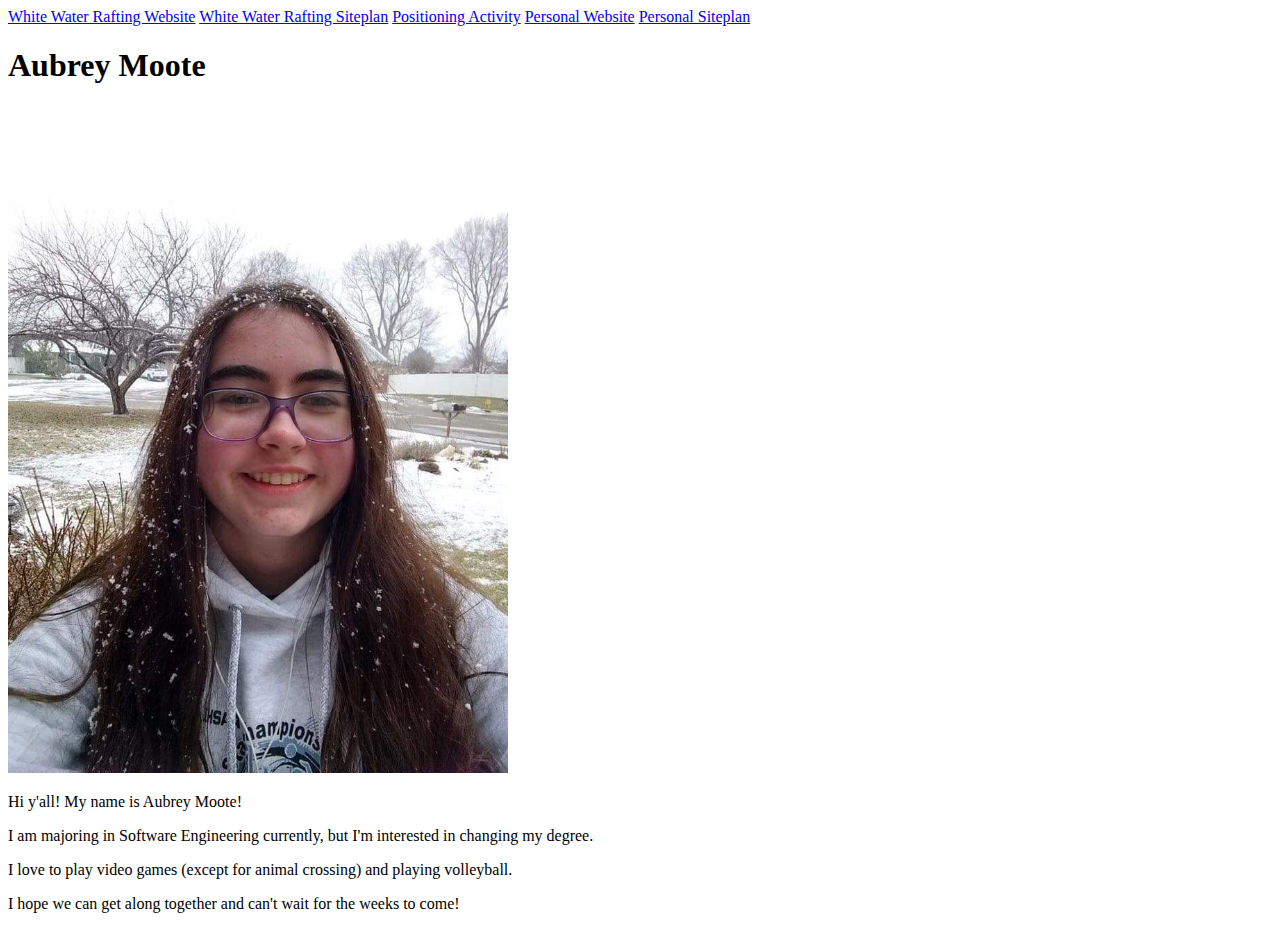
<file: wk1/index.html>
<!DOCTYPE html>
<html lang="en">

<head>
    <meta charset="UTF-8">
    <meta name="viewport" content="width=device-width, initial-scale=1.0">
    <title>Homepage</title>
    <link rel="stylesheet" href="style.css">
</head>

<body>
    <header>
        <nav>
            <a href="wwr/index.html">White Water Rafting Website</a>
            <a href="wwr/site-plan-rafting.html">White Water Rafting Siteplan</a>
            <a href="positioning.html">Positioning Activity</a>
            <a href="#">Personal Website</a>
            <a href="#">Personal Siteplan</a>
            <h1>Aubrey Moote</h1>
            <!-- <img src="Aubreyindex2.JPG"> -->
            <img src="images/IMG_E6202.JPG" alt="me">

            <p>Hi y'all! My name is Aubrey Moote!</p>
            <p> I am majoring in Software Engineering currently, but I'm interested in changing my degree.</p>
            <p> I love to play video games (except for animal crossing) and playing volleyball.</p>
            <p> I hope we can get along together and can't wait for the weeks to come!</p>
        </nav>
    </header>
</body>

</html>
</file>
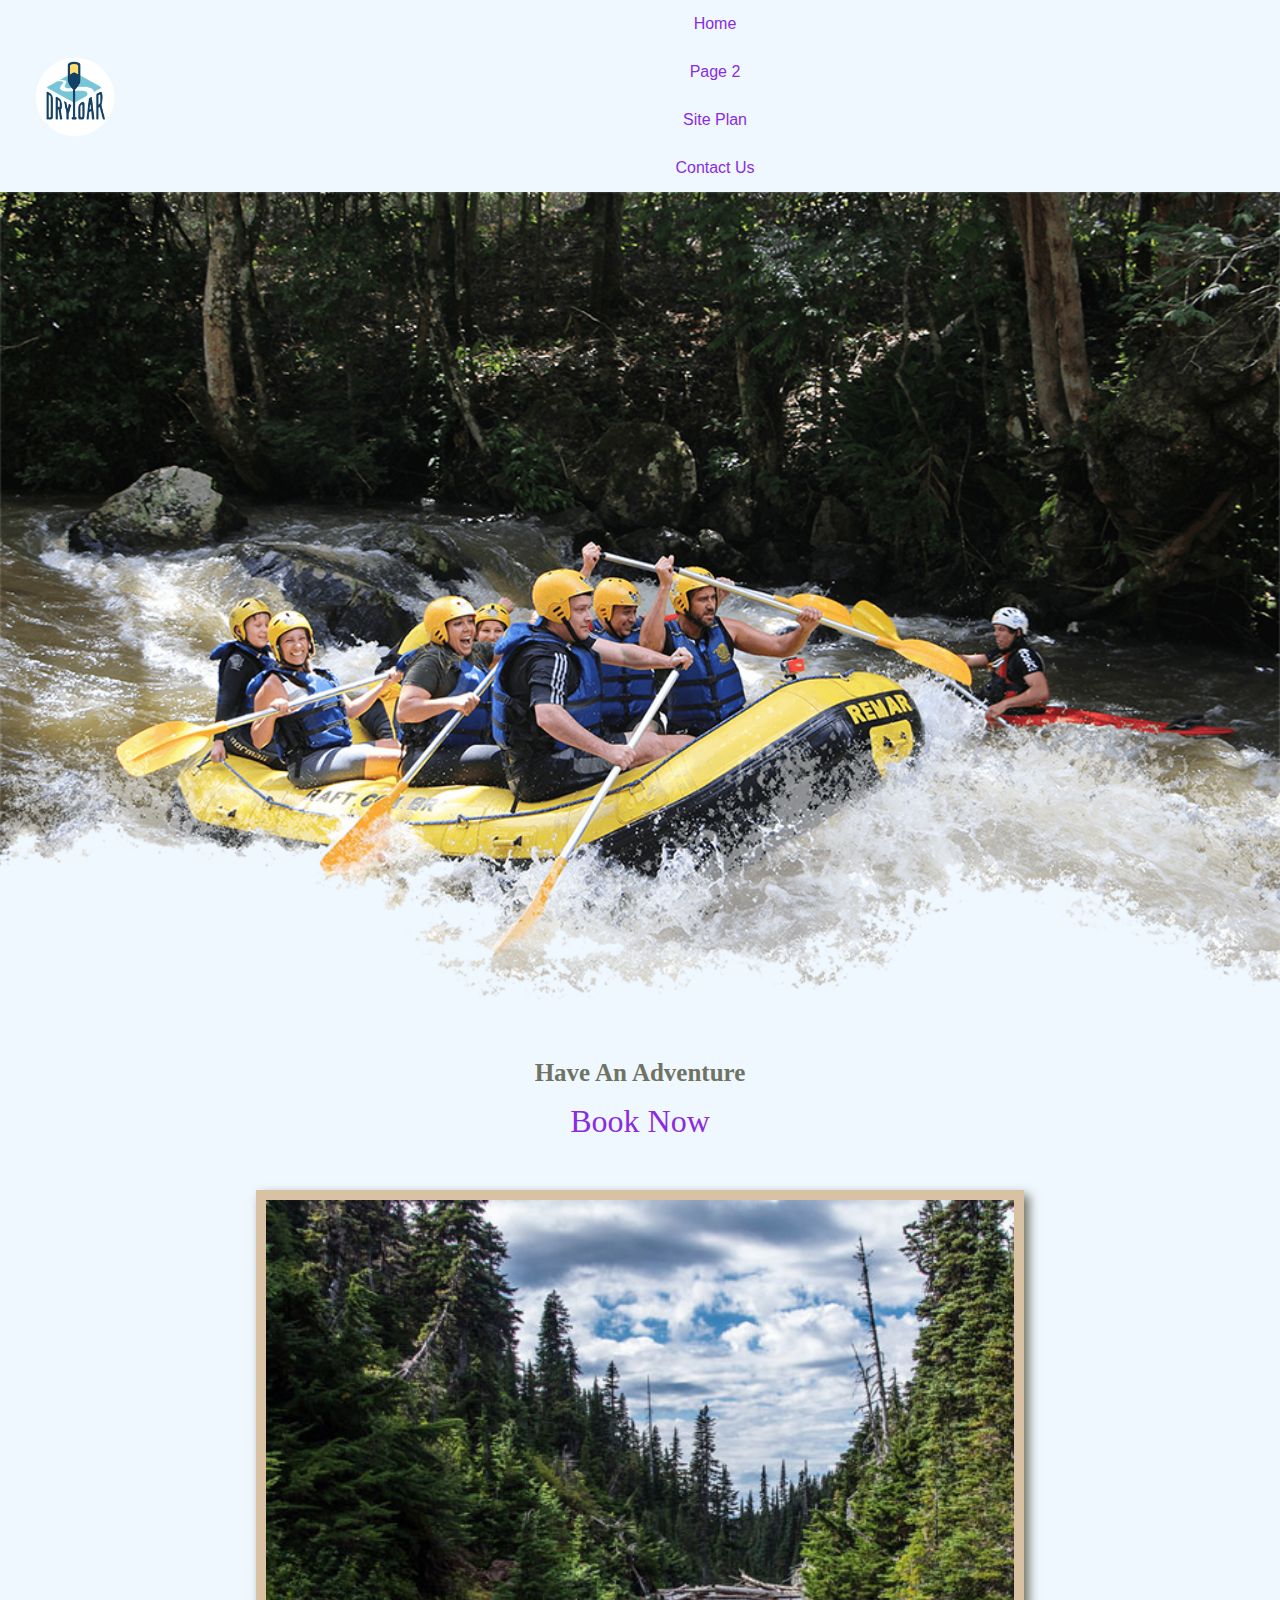
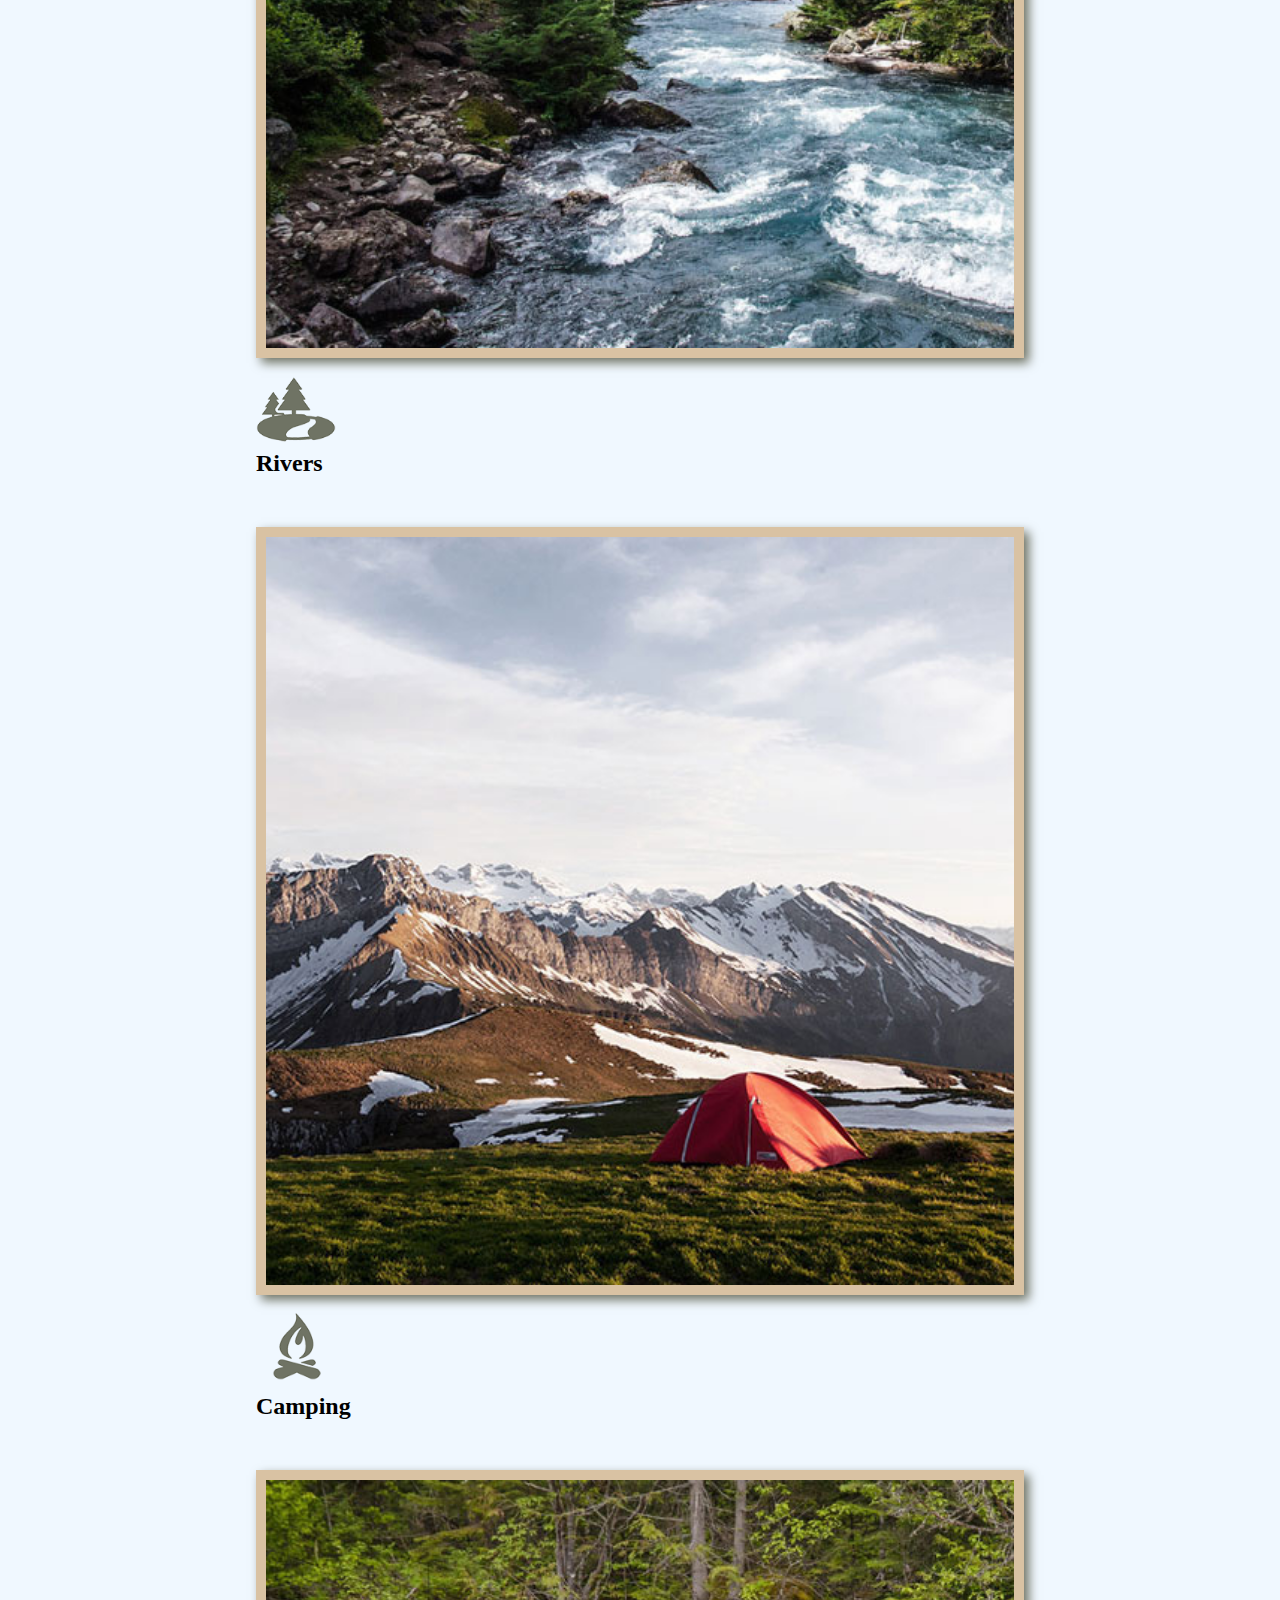
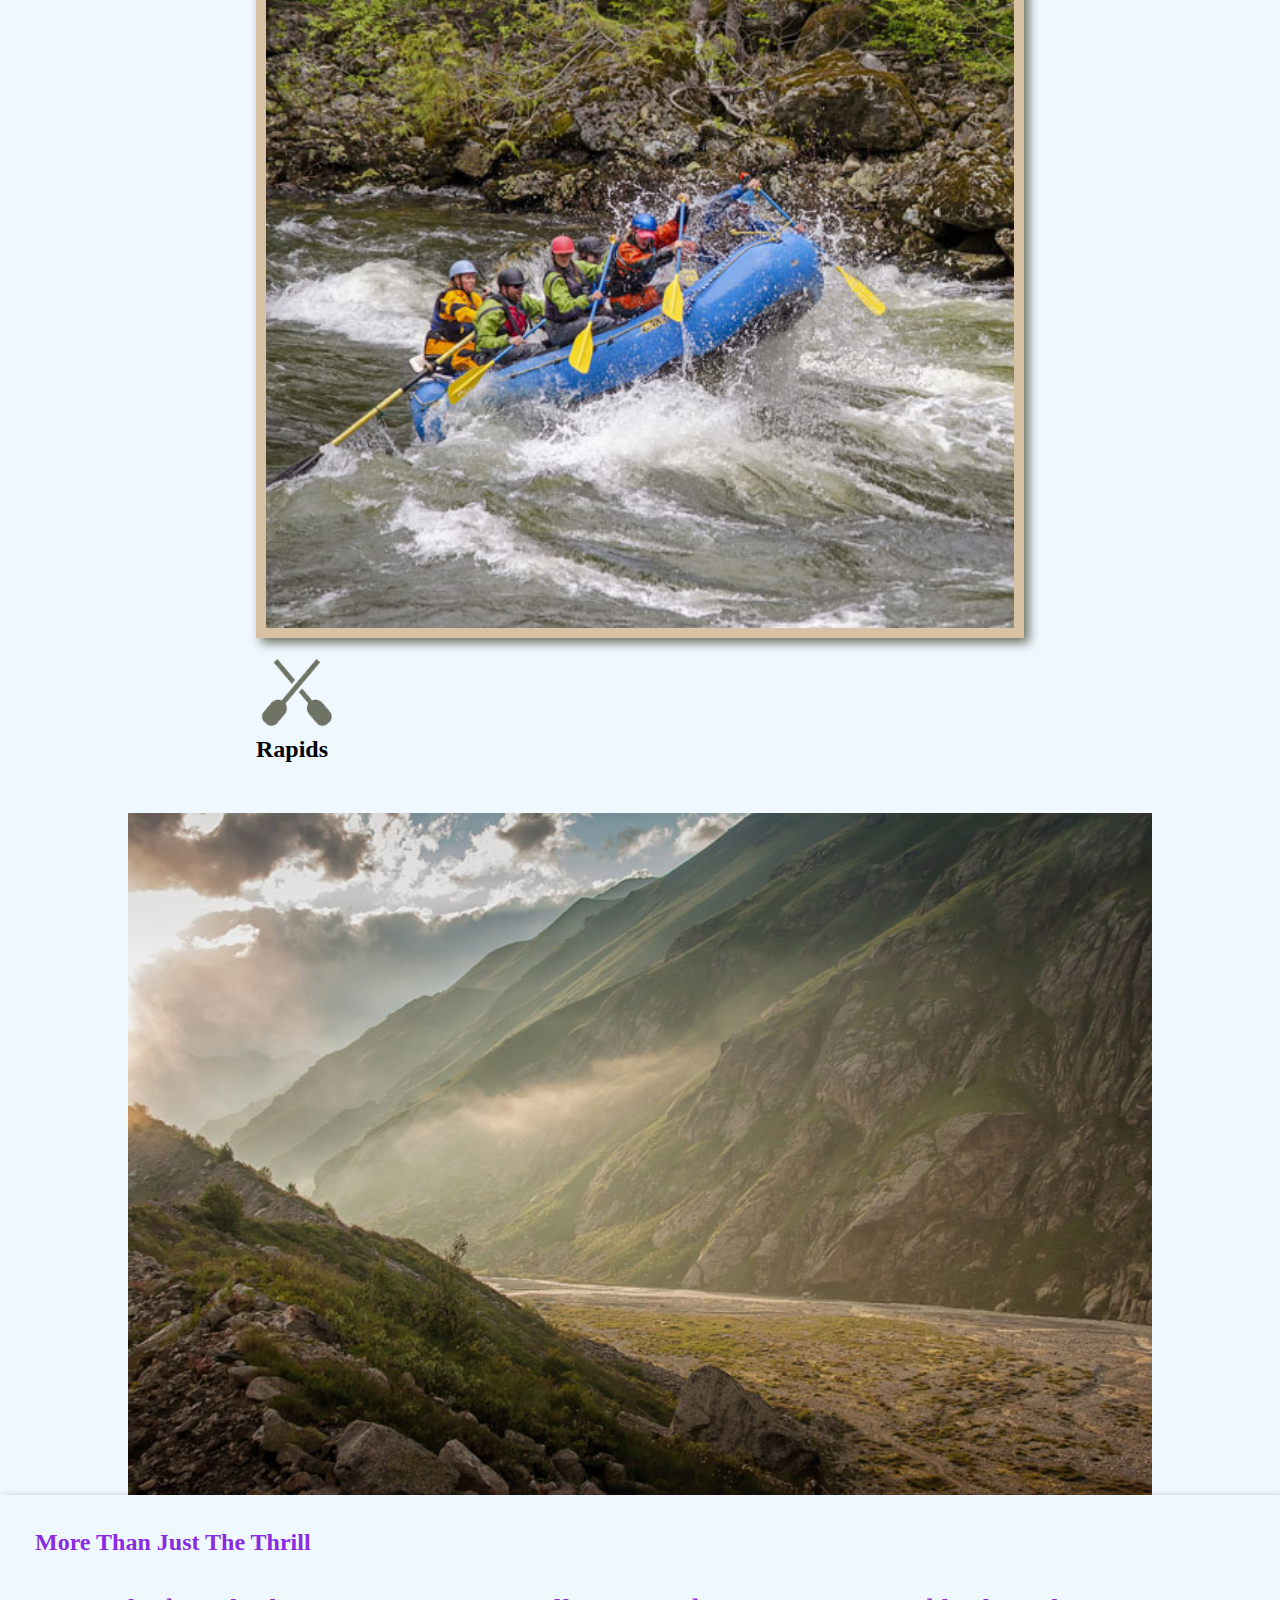
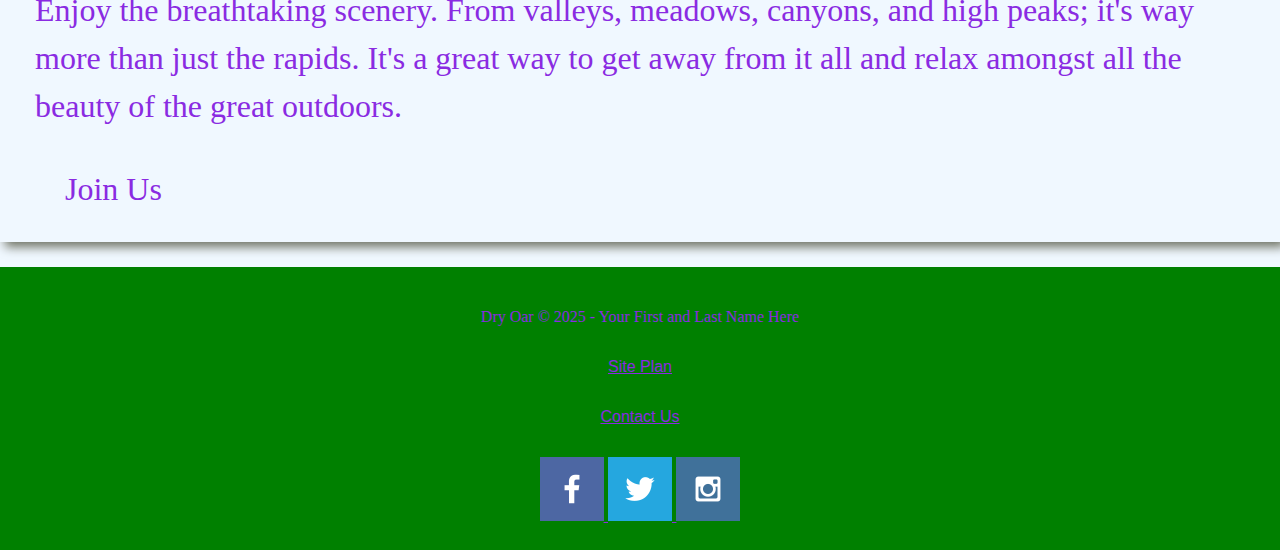
<file: wwr/index.html>
<!DOCTYPE html>
<html lang="en">

<head>
    <meta charset="UTF-8">
    <meta name="viewport" content="width=device-width, initial-scale=1.0">
    <link rel="stylesheet" href="styles/style.css">
    <title>Whitewater Rafting Vacations | Dry Oar Boating | Home</title>
    <header>
        <a id="logo_link" href="index.html">
            <img class="logo" src="images/logo.png" alt="Dry Oar Logo">
        </a>
        <nav>
            <a href="index.html">Home</a>
            <a href="#">Page 2</a>
            <a href="site-plan-rafting.html">Site Plan</a>
            <a href="contactus.html">Contact Us</a>
        </nav>
    </header>
    <div id="hero">
        <div id="hero-box">
            <img id="hero-img" src="images/hero.png" alt="People enjoying white water rafting">
        </div>
        <section id="hero-msg">
            <h1 class="home-title">Have An Adventure</h1>
            <h4>Make Memories with Dry Oar </h4>
            <div class='button-box'>
                <a class='book' href="contactus.html">Book Now</a>
            </div>
        </section>
    </div>
    <main class="home-grid">
        <section class="rivers-card">
            <img class="card-img" src="images/rivers.jpg" alt="river in forest">
            <img class="icon" src="images/river_icon.png" alt="river icon">
            <h2>Rivers</h2>
        </section>
        <section class="camping-card">
            <img class="card-img" src="images/camping.jpg" alt="tent in mountains">
            <img class="icon" src="images/fire_icon.png" alt="fire icon">
            <h2>Camping</h2>
        </section>
        <section class="rapids-card">
            <img class="card-img" src="images/rapids.jpg" alt="rafting boat">
            <img class="icon" src="images/oars.png" alt="oars icon">
            <h2>Rapids</h2>
        </section>
        <div id="background"></div>
        <img class="mountains" src="images/mountains.jpg" alt="Misty mountains">
        <section class="msg">
            <h2>More Than Just The Thrill</h2>
            <p>Enjoy the breathtaking scenery. From valleys, meadows, canyons, and high peaks; it's way more than just
                the rapids. It's a great way to get away from it all and relax amongst all the beauty of the great
                outdoors. </p>
            <a class='join' href="rivers.html">Join Us</a>
        </section>
    </main>
    <footer>
        <p>Dry Oar &copy; 2025 - Your First and Last Name Here</p>
        <p><a href="site-plan-rafting.html">Site Plan</a></p>
        <p><a href="contactus.html">Contact Us</a></p>
        <div class="social">
            <a href="https://facebook.com" target="_blank">
                <img src="images/facebook.png" alt="fb icon">
            </a>
            <a href="https://twitter.com" target="_blank">
                <img src="images/twitter.png" alt="twitter icon">
            </a>
            <a href="https://instagram.com" target="_blank">
                <img src="images/instagram.png" alt="instagram icon">
            </a>
        </div>
    </footer>
</head>

<body>
    <div id="content">
        <header>
        </header>
    </div>
</body>

</html>
</file>
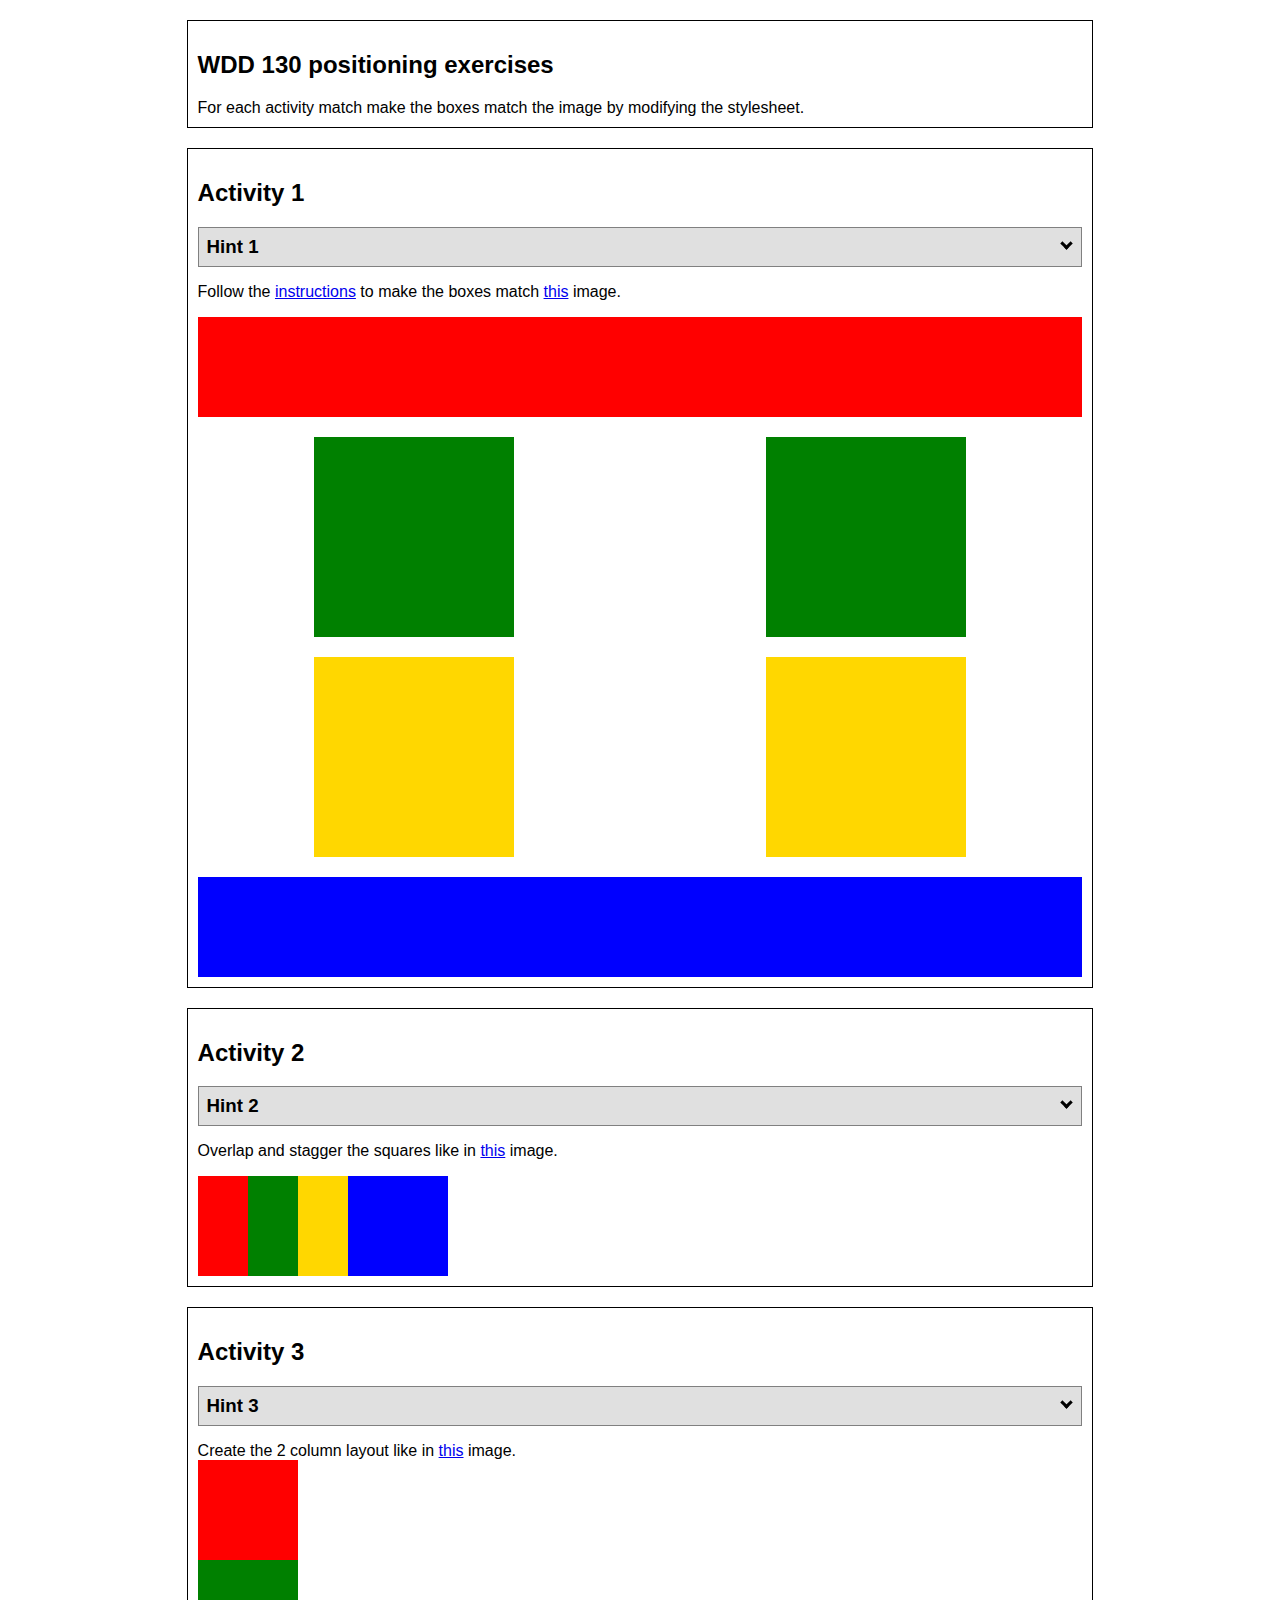
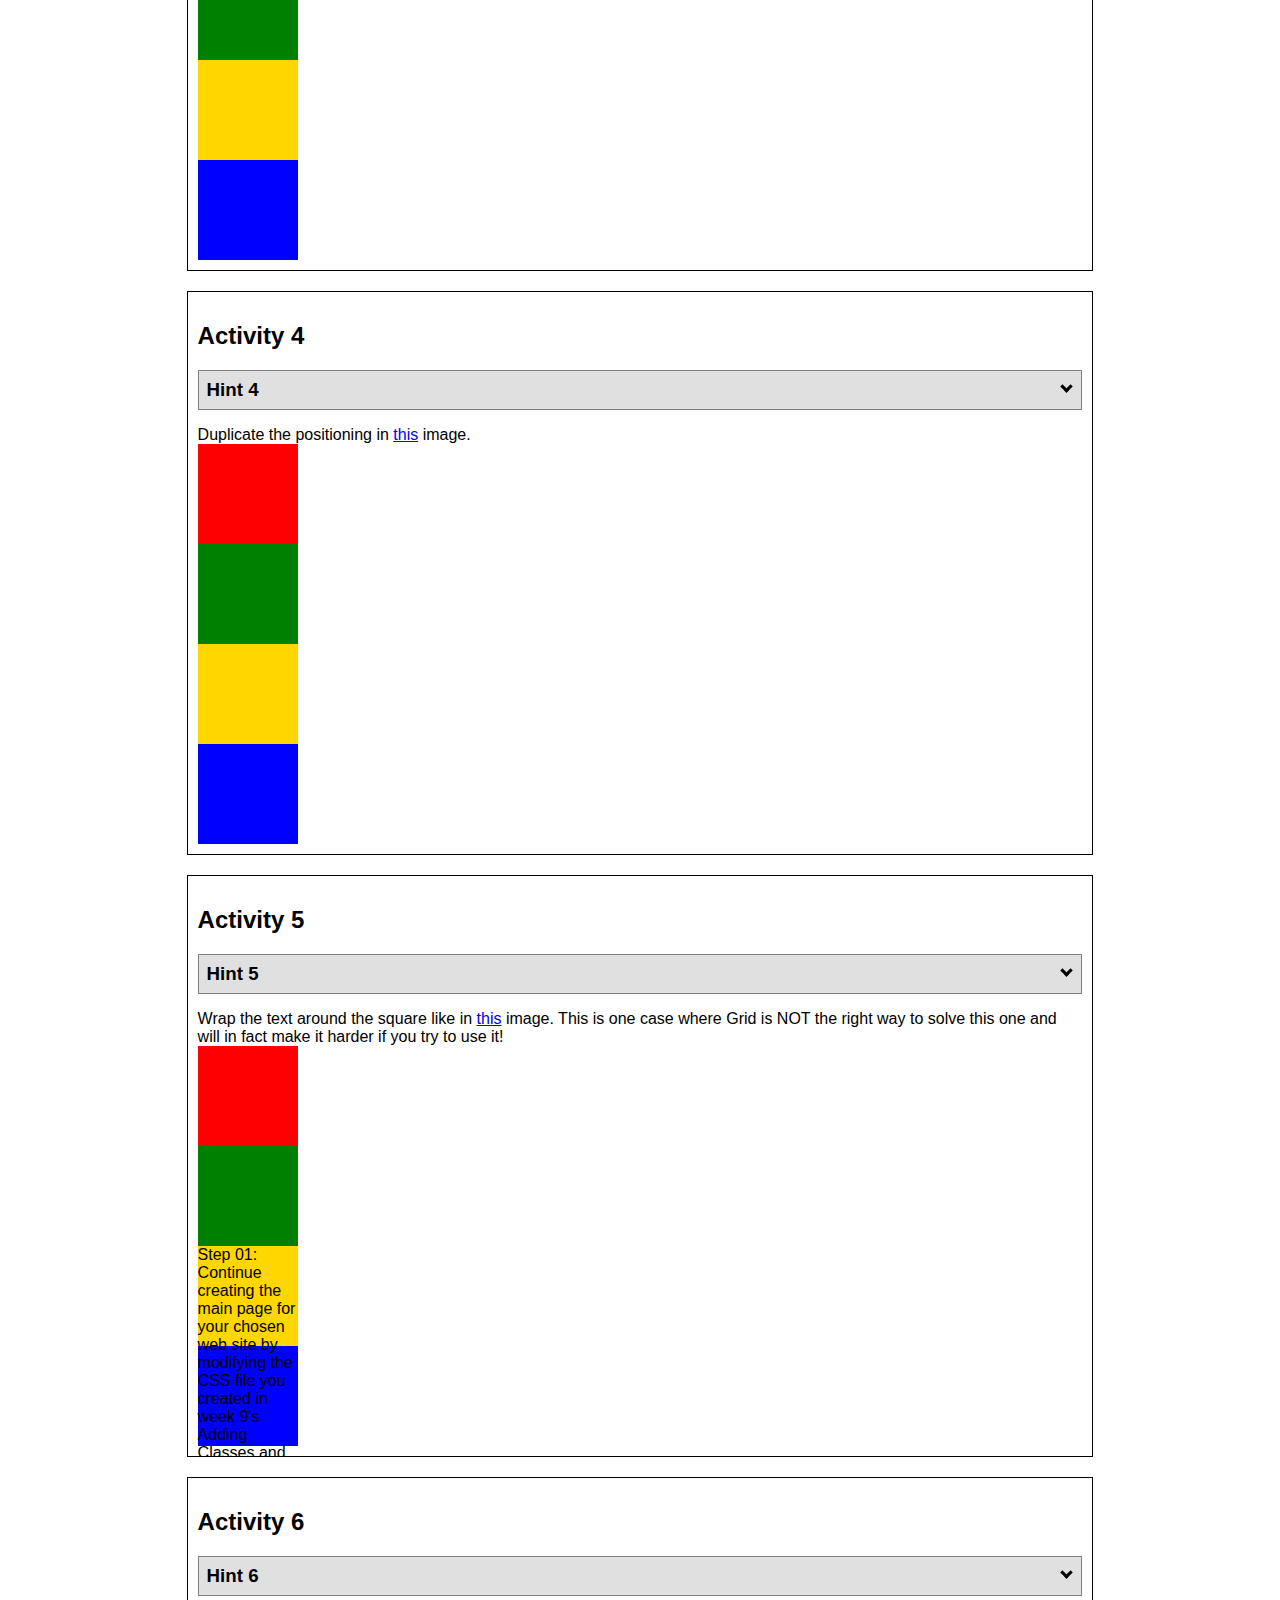
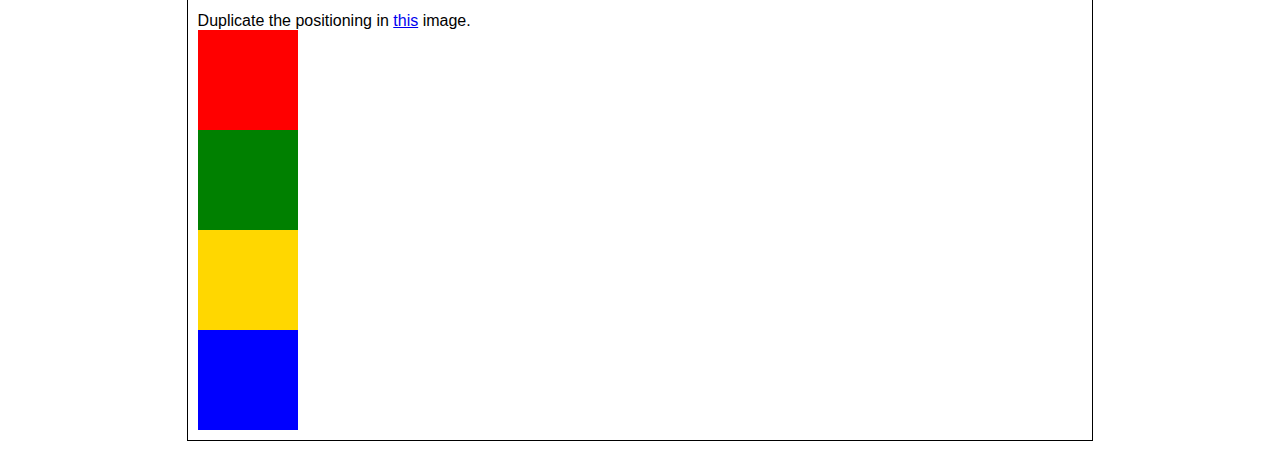
<file: positioning.html>
<!DOCTYPE html>
<html lang="en">
  <head>
    <!-- HTML - Name: positioning.html -->
    <title>Positioning Activity</title>
    <link rel="stylesheet" type="text/css" href="positionstyles.css" />
  </head>
  <body>
    <div class="activity">
      <h2>WDD 130 positioning exercises</h2>
      For each activity match make the boxes match the image by modifying the stylesheet.</div>
    <div class="activity">
      <h2>Activity 1</h2>
      <section class="hint"><input type="checkbox" ><i></i> <h3>Hint 1</h3><div><p>Check out the <a href="https://byui-wdd.github.io/wdd130/activities/w06-css-positioning.html" target="_blank">activity instructions</a> in Ilearn!</p></div></section>
      <p>Follow the <a href="https://byui-wdd.github.io/wdd130/activities/w06-css-positioning.html" target="_blank">instructions</a> to make the boxes match  <a href="https://byui-wdd.github.io/wdd130/images/example1.png" target="_blank">this</a> image.</p>
      <div class="content1" >
        <div class="red1" ></div>
        <div class="green1" ></div>
        <div class="green1" ></div>
        <div class="yellow1"></div>
        <div class="yellow1"></div>
        <div class="blue1"></div>
      </div>
    </div>
    <div class="activity">
      <h2>Activity 2</h2>
      <section class="hint"><input type="checkbox" > <h3>Hint 2</h3><i></i><div>
      <ul>
      <li>grid-template-columns: 50px 50px 50px 50px 50px </li></ul></div></section>
      <p>Overlap and stagger the squares like in <a href="https://byui-wdd.github.io/wdd130/images/example2.png" target="_blank">this</a> image.</p>
      <div class="content2" >
        <div class="red2" ></div>
        <div class="green2" ></div>
        <div class="yellow2"></div>
        <div class="blue2"></div>
      </div>
    </div>
    <div class="activity">
      <h2>Activity 3</h2>
      <section class="hint"><input type="checkbox" > <h3>Hint 3</h3><i></i><div><p>This one is going to be best solved with CSS Grid. Remember to make the boxes the right width first...then start moving them around. </p><h4>Properties used:</h4><ul><li>display:grid;</li><li>grid-template-columns:</li><li>grid-column-gap:</li>
        <li>grid-column:</li>  </ul></div></section>
      Create the 2 column layout like in <a href="https://byui-wdd.github.io/wdd130/images/example3.png" target="_blank">this</a>  image.
      <div class="content3" >
        <div class="red3" ></div>
        <div class="green3" ></div>
        <div class="yellow3"></div>
        <div class="blue3"></div>
      </div>
    </div>
    <div class="activity">
      <h2>Activity 4</h2>
      <section class="hint"><input type="checkbox" > <h3>Hint 4</h3><i></i><div><p>For the others we have been primarily concerned with width. For this one you will need to adjust height as well. </p><h4>Properties used:</h4><ul><li>display:grid;</li><li>grid-template-columns:</li><li>grid-row:</li></ul></div></section>
      Duplicate the positioning in <a href="https://byui-wdd.github.io/wdd130/images/example4.png" target="_blank">this</a> image. 
      <div class="content4" >
        <div class="red4" ></div>
        <div class="green4" ></div>
        <div class="yellow4"></div>
        <div class="blue4"></div>
      </div>
    </div>

    <div class="activity">
      <h2>Activity 5</h2>
      <section class="hint"><input type="checkbox" > <h3>Hint 5</h3><i></i><div><p>Grid is <strong>not</strong> the right way to do this.  In fact there is only one way to really do that...and that is with float. Remember that we float the thing we want the text to wrap around.  Also remember to start by making all the shapes the right size and shape.</p><h4>Properties used:</h4><ul><li>float: left;</li></ul></div></section>
      Wrap the text around the square like in <a href="https://byui-wdd.github.io/wdd130/images/example5.png" target="_blank">this</a> image. This is one case where Grid is NOT the right way to solve this one and will in fact make it harder if you try to use it!
      <div class="content5" >
        <div class="red5" ></div>
        <div class="green5" ></div>
        <div class="yellow5">Step 01: Continue creating the main page for your chosen web site by modifying the CSS file you created in week 9's Adding Classes and IDs to Your Website assignment. This week, you will position all of the content on your main page using the CSS positioning techniques taught in KhanAcademy. When you are done, your webpage layout should reflect what you outlined in the wireframe you designed in the assignment Your Own Site Diagram and Wireframe in week 3. <br />
          If you have changed your mind on how you want the content of your main page laid out, take an opportunity to update your wireframe before completing this assignment (it is much easier to experiment with different layouts in a wireframe than it is to do so by modifying the CSS). Also, if you find that you are having trouble with using CSS positioning, feel free to review the concepts at the learn layout site: http://learnlayout.com/. You should be able to apply these principles to your site. For futher help, refer back to the Max Design site used in the beginning of the course for an example of how to implement your site design.</div>
        <div class="blue5"></div>
      </div>
    </div>
    <div class="activity">
      <h2>Activity 6</h2>
      <section class="hint"><input type="checkbox" > <h3>Hint 6</h3><i></i><div><p>This one is all about visualizing the grid behind the layout. If you are having a hard time doing that first: all the sizes are even multiples of 100, and second here is another example with the lines drawn: <a href="https://byui-wdd.github.io/wdd130/images/example6-hint.png" target="_blank">example 6 with lines</a>. For this one you will find it easiest if you use px for the column width. You can also use <kbd>z-index</kbd> to control the element layering.    </p><h4>Properties used:</h4><ul><li>display:grid;</li><li>grid-template-columns:</li><li>grid-column:</li><li>grid-row:</li><li><a href="https://www.w3schools.com/cssref/pr_pos_z-index.asp" target="_blank">z-index:</a></li></ul></div></section>
      Duplicate the positioning in <a href="https://byui-wdd.github.io/wdd130/images/example6.png" target="_blank">this</a> image.
      <div class="content6" >
        <div class="red6" ></div>
        <div class="green6" ></div>
        <div class="yellow6"></div>
        <div class="blue6"></div>
      </div>
    </div>
  </body>
</html>
</file>
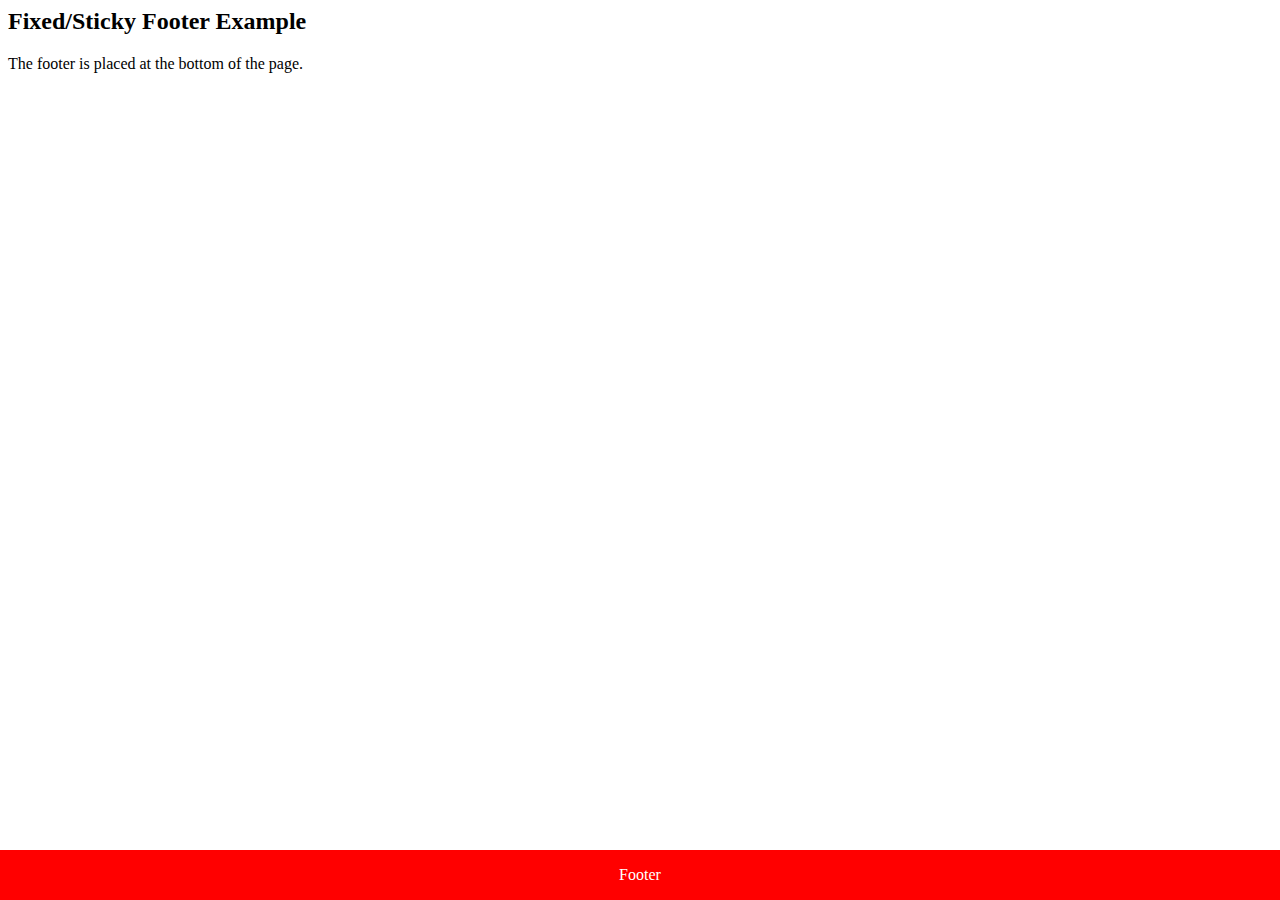
<file: wk4/wk12.html>
<head>
    <meta charset="UTF-8">
    <meta name="viewport" content="width=device-width, initial-scale=1.0">
    <link rel="stylesheet" href="styles/wk12.css">
    <title>Week 12 Assignment</title>
</head>

<body>

    <h2>Fixed/Sticky Footer Example</h2>
    <p>The footer is placed at the bottom of the page.</p>

    <div class="footer">
        <p>Footer</p>
    </div>

</body>
</file>
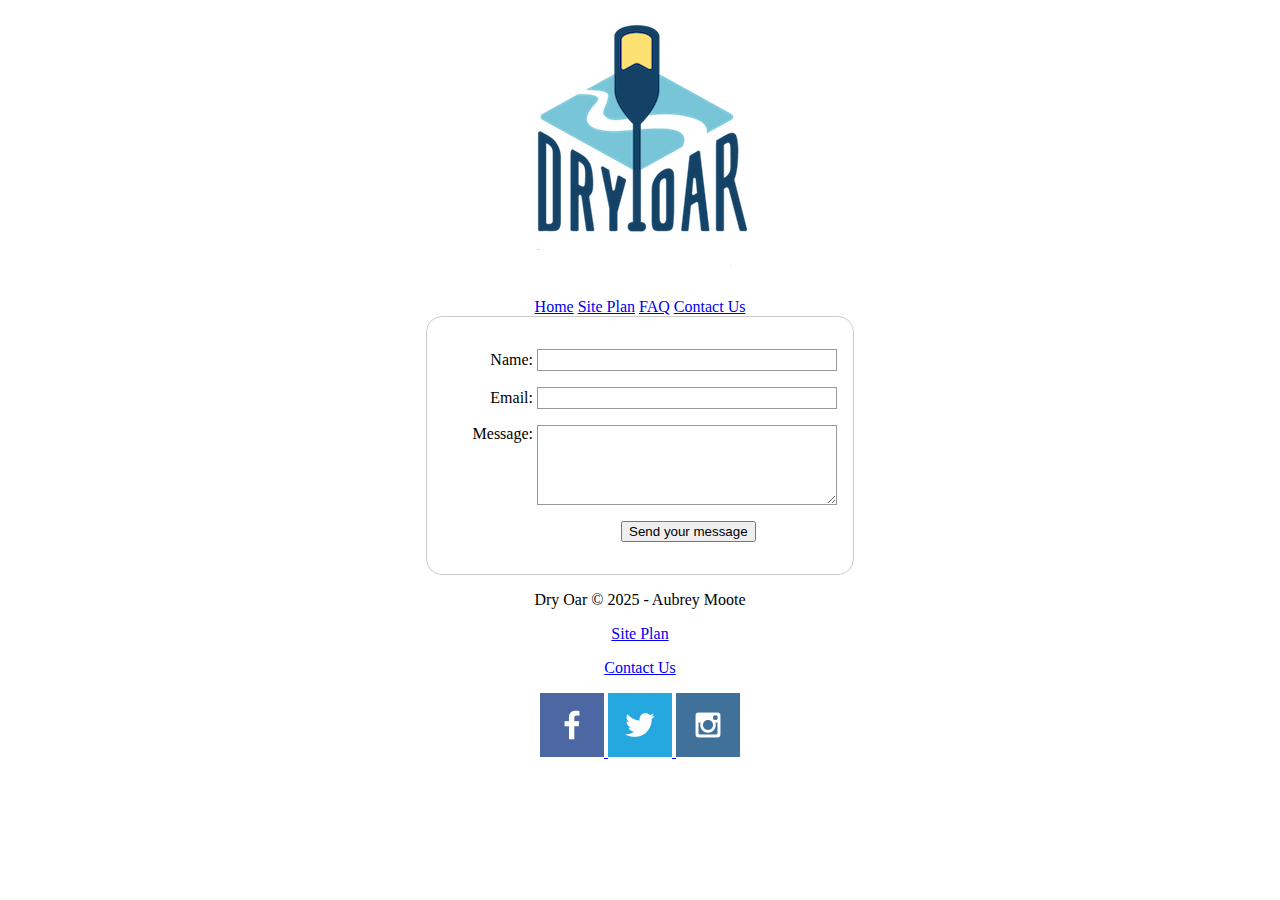
<file: wwr/contact_us.html>
<!DOCTYPE html>
<html lang="en">

<head>
    <meta charset="UTF-8">
    <meta name="viewport" content="width=device-width, initial-scale=1.0">
    <link rel="stylesheet" href="styles/contact_us.css">
    <title>Contact Us</title>
</head>

<body>
    <div id="content">
        <header>
            <a id="logo_link" href="index.html">
                <img class="logo" src="images/logo.png" alt="Dry Oar Logo">
            </a>
            <nav>
                <a href="index.html">Home</a>
                <a href="site-plan-rafting.html">Site Plan</a>
                <a href="FAQ.html">FAQ</a>
                <a href="contact_us.html">Contact Us</a>
            </nav>
        </header>
        <main>
            <div id="feedback"></div>

            <form action="/my-handling-form-page" method="post">
                <p>
                    <label for="name">Name:</label>
                    <input type="text" id="name" name="user_name" />
                </p>
                <p>
                    <label for="mail">Email:</label>
                    <input type="email" id="mail" name="user_email" />
                </p>
                <p>
                    <label for="msg">Message:</label>
                    <textarea id="msg" name="user_message"></textarea>
                </p>
                <p class="button">
                    <button type="submit">Send your message</button>
                </p>
            </form>
        </main>

        <footer>
            <p>Dry Oar &copy; 2025 - Aubrey Moote</p>
            <p><a href="site-plan-rafting.html">Site Plan</a></p>
            <p><a href="contactus.html">Contact Us</a></p>
            <div class="social">
                <a href="https://facebook.com" target="_blank">
                    <img src="images/facebook.png" alt="fb icon">
                </a>
                <a href="https://twitter.com" target="_blank">
                    <img src="images/twitter.png" alt="twitter icon">
                </a>
                <a href="https://instagram.com" target="_blank">
                    <img src="images/instagram.png" alt="instagram icon">
                </a>
            </div>
        </footer>
        <script>
            // get the feedback div element so we can do something with it.
            const feedbackElement = document.getElementById('feedback');
            // get the form so we can read what was entered in it.
            const formElement = document.forms[0];
            // add a 'listener' to wait for a submission of our form. When that happens run the code below.
            formElement.addEventListener('submit', function (e) {
                // stop the form from doing the default action.
                e.preventDefault();
                // set the contents of our feedback element to a message letting the user know the form was submitted successfully. Notice that we pull the name that was entered in the form to personalize the message!
                feedbackElement.innerHTML = 'Hello ' + formElement.user_name.value + '! Thank you for your message. We will get back with you as soon as possible!';
                // make the feedback element visible.
                feedbackElement.style.display = "block";
                // add a class to move everything down so our message doesn't cover it.
                document.body.classList.toggle('moveDown');
            });
        </script>
    </div>
</body>

</html>
</file>
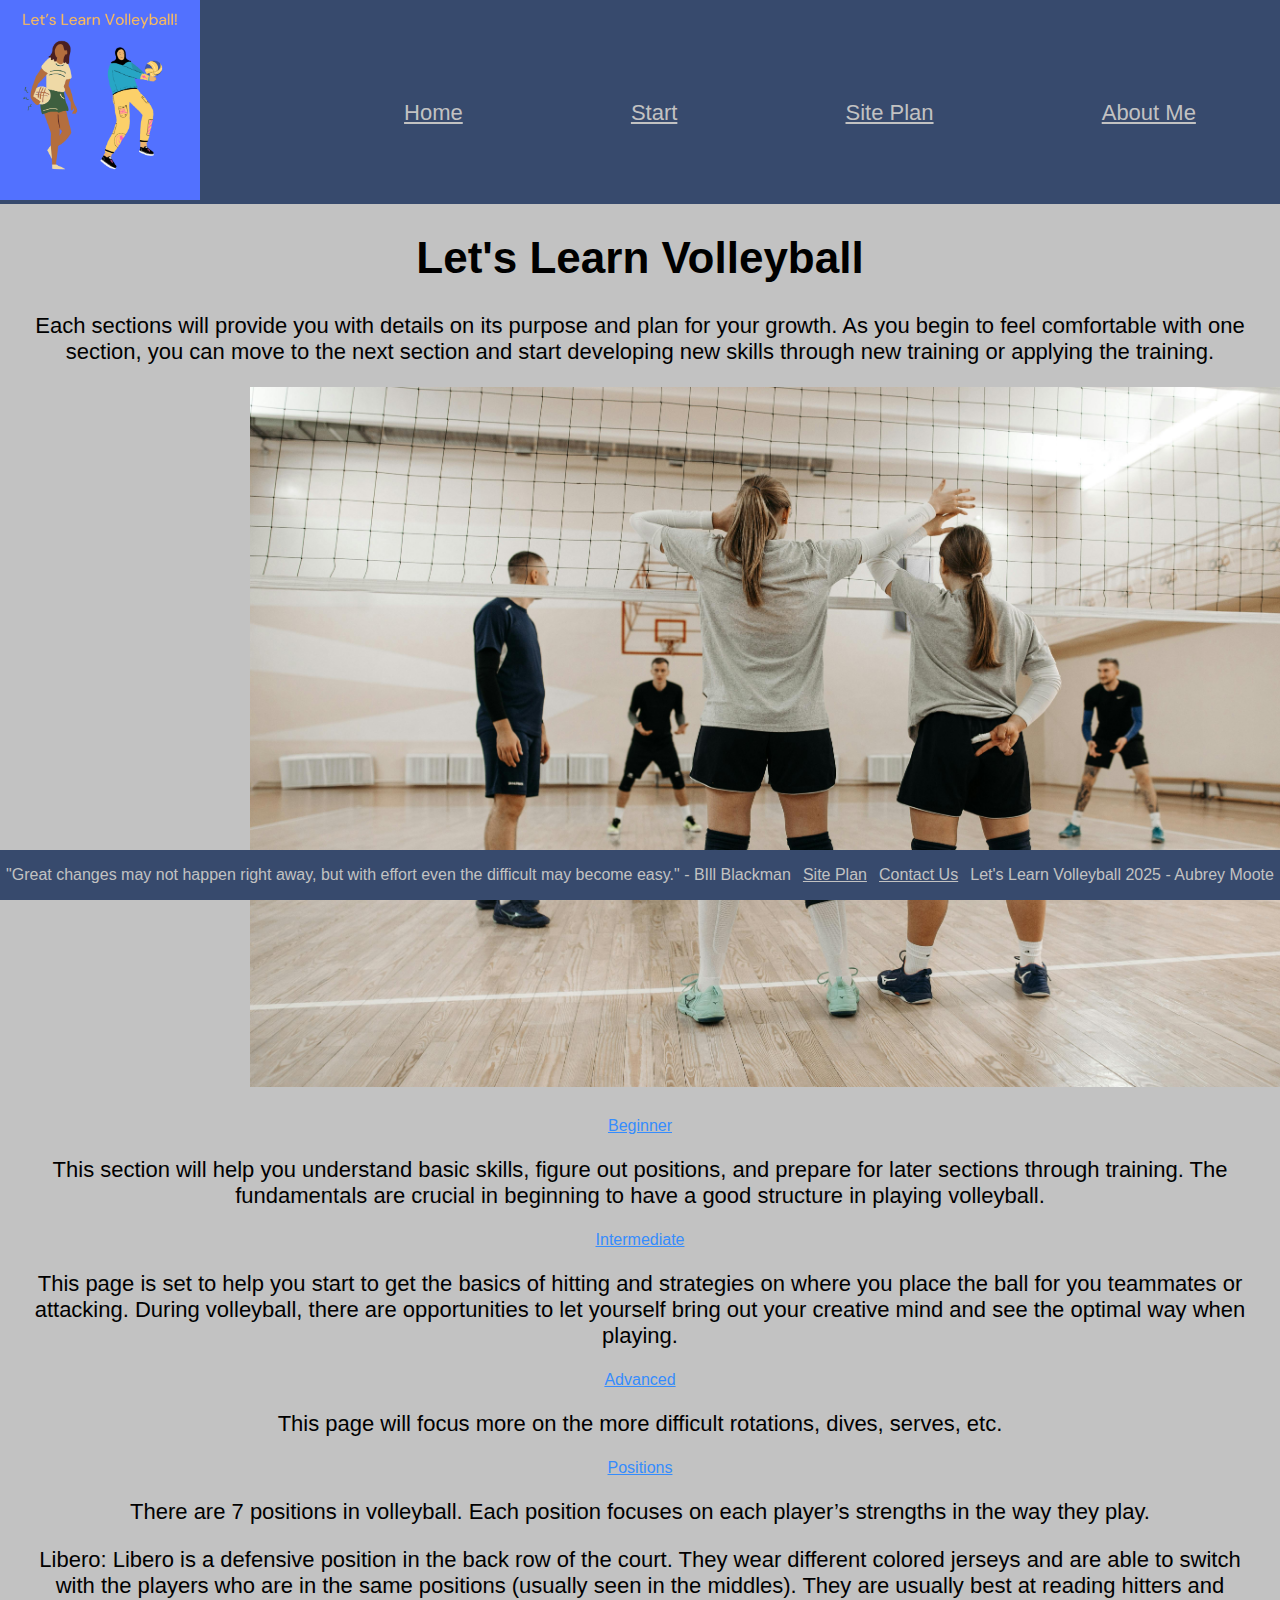
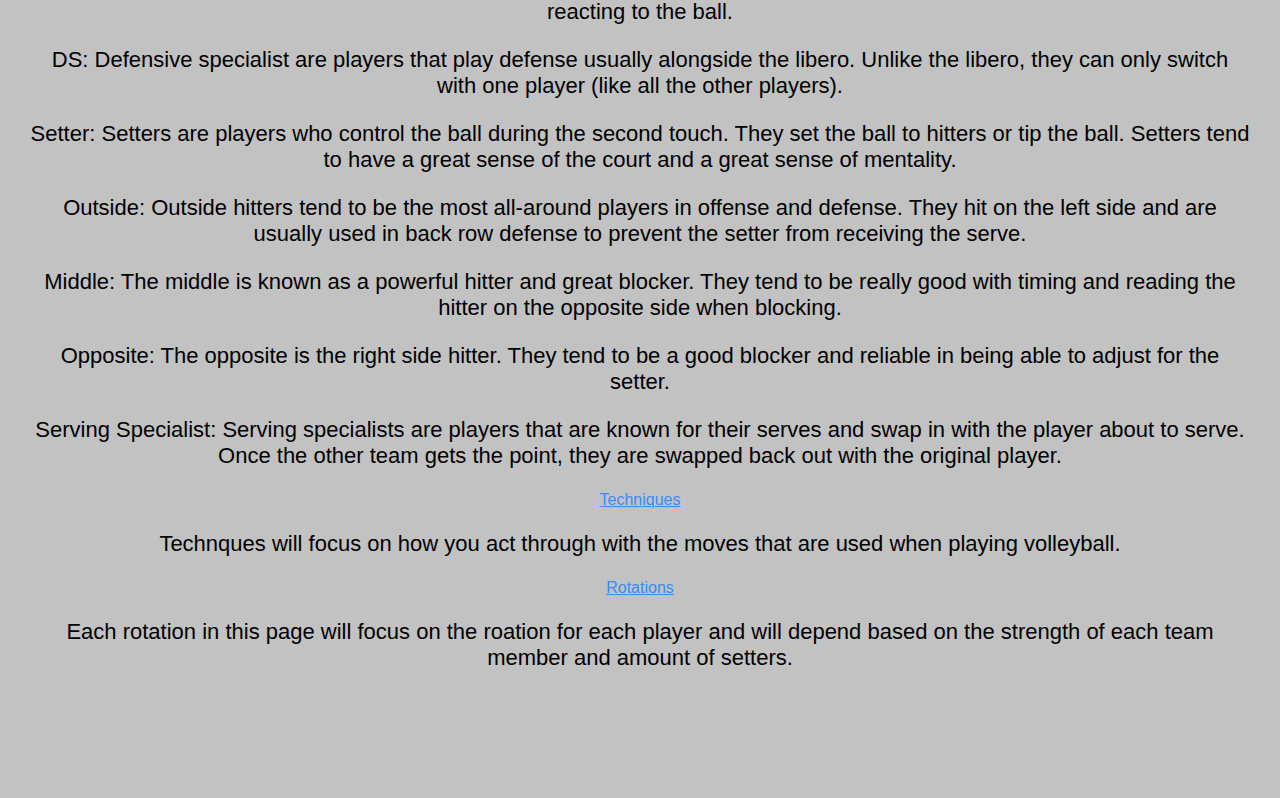
<file: personal_web/Pages/start.html>
<!DOCTYPE html>
<html lang="en">

<head>
    <meta charset="UTF-8">
    <meta name="viewport" content="width=device-width, initial-scale=1.0">
    <link rel="stylesheet" href="styles/index.css">
    <title>Lets learn Volleyball</title>
</head>

<body>
    <div id="content">
        <header>
            <a id="logo_link" href="index.html">
                <img class="logo" src="images/Lets_learn_volleyball.png" alt="Logo">
            </a>
            <nav>
                <a href="index.html">Home</a>
                <a href="start.html">Start</a>
                <a href="home.html">Site Plan</a>
                <a href="about_me.html">About Me</a>
            </nav>
        </header>
        <main class="start_main">
            <div id="intro">
                <h1> Let's Learn Volleyball</h1>
                <p>Each sections will provide you with details on its purpose and plan for your growth. As you
                    begin
                    to feel comfortable with one section, you can move to the next section and start developing
                    new
                    skills through new training or applying the training. </p>
                <img class="photo_2" src="images/v_ball_2.jpg" alt="photo_cool">
            </div>
            <div class='button-box'>
                <a class='beginner' href="beginner.html">Beginner</a>
                <p>This section will help you understand basic skills, figure out positions, and prepare for
                    later
                    sections through training. The fundamentals are crucial in beginning to have a good
                    structure in
                    playing volleyball.</p>
                <a class='intermediate' href="intermediate.html">Intermediate</a>
                <p>This page is set to help you start to get the basics of hitting and strategies on where you
                    place
                    the ball for you teammates or attacking. During volleyball, there are opportunities to let
                    yourself bring out your creative mind and see the optimal way when playing.</p>
                <a class='advanced' href="advanced.html">Advanced</a>
                <p>This page will focus more on the more difficult rotations, dives, serves, etc.</p>
                <a class='positions' href="positions.html">Positions</a>
                <p>There are 7 positions in volleyball. Each position focuses on each player’s strengths in the
                    way
                    they play.</p>
                <p>Libero: Libero is a defensive position in the back row of the court. They wear
                    different colored jerseys and are able to switch with the players who are in the same
                    positions
                    (usually seen in the middles). They are usually best at reading hitters and reacting to the
                    ball.</p>
                <p>DS: Defensive specialist are players that play defense usually alongside the libero.
                    Unlike the libero, they can only switch with one player (like all the other players).</p>
                <p>Setter: Setters are players who control the ball during the second touch. They set the ball
                    to hitters or tip the ball. Setters tend to have a great sense of the court and a great sense of
                    mentality.</p>
                <p>Outside: Outside hitters tend to be the most all-around players in offense and defense. They
                    hit
                    on the left side and are usually used in back row defense to prevent the setter from
                    receiving
                    the serve.</p>
                <p>Middle: The middle is known as a powerful hitter and great blocker. They tend to be
                    really good with timing and reading the hitter on the opposite side when blocking.</p>
                <p>Opposite: The opposite is the right side hitter. They tend to be a good blocker and reliable
                    in
                    being able to adjust for the setter.</p>
                <p>Serving Specialist: Serving specialists are players that are known for
                    their serves and swap in with the player about to serve. Once the other team gets the point,
                    they are swapped back out with the original player.</p>
                <a class='techniques' href="techniques.html">Techniques</a>
                <p> Technques will focus on how you act through with the moves that are used when playing volleyball.
                </p>
                <a class='rotations' href="rotations.html">Rotations</a>
                <p> Each rotation in this page will focus on the roation for each player and will depend based on the
                    strength of each team member and amount of setters.</p>
            </div>
        </main>
        <footer>
            <p>"Great changes may not happen right away, but with effort even the difficult may become
                easy." - BIll Blackman</p>
            <p><a href="home.html">Site Plan</a></p>
            <p><a href="#">Contact Us</a></p>
            <div class="social">
                <p>Let's Learn Volleyball 2025 - Aubrey Moote</p>
            </div>
        </footer>
    </div>
</body>
</file>
<file: wk1/style.css>
img {
    width: 500px;
}
</file>
<file: wwr/styles/style.css>
#content {
    margin: 0 auto;
}

.logo {
    width: 80px;
}

#logo_link {
    padding-top: 5px;
    padding-top: 5px;
    justify-self: center;
    align-self: center;
}

.msg {
    background-color: aliceblue;
    line-height: 1.5em;
    padding: 35px;
    grid-column: 6/10;
    grid-row: 6/7;
    box-shadow: 5px 5px 10px #6f7364;
}

.icon {
    width: 80px;
    padding-top: 10px;
}

nav {
    display: flex;
    justify-content: space-around;
    flex-direction: column;
}

nav a {
    text-align: center;
    color: blueviolet;
    text-decoration: none;
    padding: 15px;
    font-family: Helvetica, Arial, sans-serif;
    display: block;
}

#hero {
    display: block;
    grid-template-columns: 1fr 3fr 1fr;
    margin-top: 0;
    height: auto;
}

#hero-img {
    text-align: center;
    width: 100%;
}

#hero-msg h1 {
    text-align: center;
    font-family: 'Times New Roman', Arial, sans-serif;
    color: #6f7364;
}

#hero-msg {
    grid-column: 2/3;
    grid-row: 1/2;
    margin-top: 0;
}

#hero-msg h4 {
    text-align: center;
    font-family: 'Times New Roman', Arial, sans-serif;
    color: white;
    display: none;
}

#hero-box {
    grid-column: 1/4;
    grid-row: 1/3;
    z-index: -1;

}

.button-box {
    text-align: center;
}

main section img {
    text-align: center;
    box-sizing: border-box;
}

#background {
    display: none;
    height: 725px;
    grid-column: 1/11;
    grid-row: 4/9;
}

.content>div {
    text-align: center;
    max-width: 1600px;
}

body {
    background-color: aliceblue;
    margin: 0;
    padding: 0;
}

header {
    background-color: aliceblue;
    display: grid;
    grid-template-columns: 150px auto;
}

nav a:hover {
    background-color: aliceblue;
    color: cadetblue;
    font-family: Helvetica, Arial, sans-serif;
}

.home-title {
    color: blueviolet;
    font-size: 25px;
    margin-top: 10px;
}

.home-grid {
    display: block;
    height: auto;
}

h4 {
    color: blueviolet;
    font-family: Helvetica, Arial, sans-serif;
}

.book,
.join {
    background-color: aliceblue;
    color: blueviolet;
    text-decoration: none;
    font-size: 2em;
    padding: 15px 30px;
    margin-top: 50px;
    border-radius: 5px;
    font-family: Times, Arial, sans-serif;
}

.book:hover {
    background-color: aliceblue;
    color: red;
}

.join:hover {
    background-color: aliceblue;
    color: red;
}

#background {
    background-color: aliceblue;
}

.msg h2 {
    color: blueviolet;
    font-family: Times, Arial, sans-serif;
}

.msg p {
    color: blueviolet;
    font-size: 2em;
    line-height: 1.5em;
    padding-bottom: 15px;
    font-family: Times, Arial, sans-serif;
}

footer {
    background-color: green;
    color: blueviolet;
    text-decoration: none;
    padding: 25px 50px;
    margin-top: 25px;
    font-family: Times, Arial, sans-serif;
    display: flex;
    justify-content: space-around;
    align-items: center;
    flex-direction: column;
}

footer a {
    color: blueviolet;
    font-family: Helvetica, Arial, sans-serif;
}

footer a:hover {
    color: cadetblue;
    font-family: Helvetica, Arial, sans-serif;
}

footer p:hover {
    font-size: 1.2em;
    text-decoration: underline;
    font-family: Helvetica, Arial, sans-serif;
}

footer .social img {
    padding-top: 15px;
}

h2 {
    margin: 0;
}

.rivers-card,
.camping-card,
.rapids-card {
    margin: 50px auto;
    width: 60%;
}

.rivers-card {
    grid-column: 2/4;
    grid-row: 2/3
}

.camping-card {
    grid-column: 5/7;
    grid-row: 2/3;
}

.rapids-card {
    grid-column: 8/10;
    grid-row: 2/3;
}

.mountains {
    grid-column: 2/7;
    grid-row: 5/8;
    width: 80%;
    display: block;
    margin: 0 auto;
}

.card-img {
    border: 10px solid #d9c2a3;
    transition: transform .5s;
    box-shadow: 5px 5px 10px #6f7364;
    width: 100%;
}

.card-img:hover {
    opacity: .6;
    transform: scale(1.1);
}
</file>
<file: positionstyles.css>
/* CSS - Name: "positionstyles.css" */
/* Activity 1 styles */
.content1 {
  display: grid;
  grid-template-columns: 1fr 1fr;
  justify-items: center;
  gap: 20px;
  /* This is the parent of the activity 1 boxes. */

}

.red1 {
  width: 100%;
  height: 100px;
  background-color: red;
  grid-column: 1/3;

}

.green1 {
  width: 200px;
  height: 200px;
  background-color: green;

}

.yellow1 {
  width: 200px;
  height: 200px;
  background-color: gold;
}

.blue1 {
  width: 100%;
  height: 100px;
  background-color: blue;
  grid-column: 1/3;
}

/* Activity 2 styles */
.content2 {
  display: grid;
  grid-template-columns: 50px 50px 50px 50px 50px;
  /* This is the parent of the activity 2 boxes. */
}

.red2 {
  width: 100px;
  height: 100px;
  background-color: red;
  grid-column: 1, 3;
  grid-row: 1, 3;
}

.green2 {
  width: 100px;
  height: 100px;
  background-color: green;
  grid-column: 2, 4;
  grid-row: 2, 4;
}

.yellow2 {
  width: 100px;
  height: 100px;
  background-color: gold;
  grid-column: 3, 5;
  grid-row: 3, 5;
}

.blue2 {
  width: 100px;
  height: 100px;
  background-color: blue;
  grid-column: 4, 6;
  grid-row: 4, 6;
}

/* Activity 3 styles */
.content3 {
  /* This is the parent of the activity 3 boxes. */
}

.red3 {
  width: 100px;
  height: 100px;
  background-color: red;
}

.green3 {
  width: 100px;
  height: 100px;
  background-color: green;
}

.yellow3 {
  width: 100px;
  height: 100px;
  background-color: gold;
}

.blue3 {
  width: 100px;
  height: 100px;
  background-color: blue;
}

/* Activity 4 styles */
.content4 {
  /* This is the parent of the activity 4 boxes. */
  height: 400px;
}

.red4 {
  width: 100px;
  height: 100px;
  background-color: red;
}

.green4 {
  width: 100px;
  height: 100px;
  background-color: green;
}

.yellow4 {
  width: 100px;
  height: 100px;
  background-color: gold;
}

.blue4 {
  width: 100px;
  height: 100px;
  background-color: blue;
}

/* Activity 5 styles */
.content5 {
  /* This is the parent of the activity 5 boxes. */
  height: 400px;
}

.red5 {
  width: 100px;
  height: 100px;
  background-color: red;
}

.green5 {
  width: 100px;
  height: 100px;
  background-color: green;

}

.yellow5 {
  width: 100px;
  height: 100px;
  background-color: gold;

}

.blue5 {
  width: 100px;
  height: 100px;
  background-color: blue;
}

/* Activity 6 styles */
.content6 {
  /* This is the parent of the activity 6 boxes. */
}

.red6 {
  width: 100px;
  height: 100px;
  background-color: red;
}

.green6 {
  width: 100px;
  height: 100px;
  background-color: green;
}

.yellow6 {
  width: 100px;
  height: 100px;
  background-color: gold;
}

.blue6 {
  width: 100px;
  height: 100px;
  background-color: blue;
}


/* Do not make any changes below here */
.activity {
  width: 70%;
  margin: 20px auto;
  font-family: Arial, sans-serif;
  border: 1px solid black;
  padding: 10px;
  clear: both;
  overflow: auto;
}

.hint {
  border: 1px solid grey;
  background: #e0e0e0;
  padding: .5em;
  position: relative;
  margin: 1em 0;
}

.hint h3 {
  margin: 0;
}

.hint:hover {
  background: #d0d0d0;
}

.hint>div {
  display: none;
}

.hint input[type=checkbox] {
  position: absolute;
  width: 100%;
  height: 100%;
  opacity: 0;
  z-index: 1;
  cursor: pointer;
}

.hint input[type=checkbox]:checked~div {
  display: block;
}

.hint i {
  position: absolute;
  transform: translate(-6px, 0);
  margin-top: 16px;
  right: 10px;
  top: -3px;
}

.hint i:before,
.hint i:after {
  content: "";
  position: absolute;
  background-color: black;
  width: 3px;
  height: 9px;
}

.hint i:before {
  transform: translate(2px, 0) rotate(45deg);
}

.hint i:after {
  transform: translate(-2px, 0) rotate(-45deg);
}

.hint input[type=checkbox]:checked~i:before {
  transform: translate(-2px, 0) rotate(45deg);
}

.hint input[type=checkbox]:checked~i:after {
  transform: translate(2px, 0) rotate(-45deg);
}

.hint a {
  position: relative;
  z-index: 1;
}
</file>
<file: wk4/styles/wk12.css>
.footer {
    position: fixed;
    left: 0;
    bottom: 0;
    width: 100%;
    background-color: red;
    color: white;
    text-align: center;
}
</file>
<file: wwr/styles/contact_us.css>
body {
    /* Center the form on the page */
    text-align: center;
}

form {
    display: inline-block;
    /* Form outline */
    padding: 1em;
    border: 1px solid #ccc;
    border-radius: 1em;
}

p+p {
    margin-top: 1em;
}

label {
    /* Uniform size & alignment */
    display: inline-block;
    min-width: 90px;
    text-align: right;
}

input,
textarea {
    /* To make sure that all text fields have the same font settings
     By default, text areas have a monospace font */
    font: 1em sans-serif;
    /* Uniform text field size */
    width: 300px;
    box-sizing: border-box;
    /* Match form field borders */
    border: 1px solid #999;
}

input:focus,
textarea:focus {
    /* Set the outline width and style */
    outline-style: solid;
    /* To give a little highlight on active elements */
    outline-color: #000;
}

textarea {
    /* Align multiline text fields with their labels */
    vertical-align: top;
    /* Provide space to type some text */
    height: 5em;
}

.button {
    /* Align buttons with the text fields */
    padding-left: 90px;
    /* same size as the label elements */
}

button {
    /* This extra margin represent roughly the same space as the space
     between the labels and their text fields */
    margin-left: 0.5em;
}

#feedback {
    background-color: antiquewhite;
    position: absolute;
    top: 0;
    left: 0;
    right: 0;
    padding: .5em;
    /* make this element invisible until we are ready for it */
    display: none;
}

.moveDown {
    margin-top: 3em;
}
</file>
<file: personal_web/Pages/styles/index.css>
body {
    margin: 0;
}

#content {
    margin: 0 auto;
    max-width: 1600px;
    background-color: #C2C2C2;
    padding-bottom: 75px;
}

header {
    display: grid;
    grid-template-columns: 1fr 3fr;
    background-color: #374A6D;
    border-bottom: #C2C2C2;
}

header a {
    color: #C2C2C2;
}

.logo {
    width: 200px;
    height: 200px;
    grid-column: 1/2;
}

.start_now {
    font-family: helvetica, Arial, sans-serif;
    padding: 30px;
    padding-left: 800px;
    border-color: black;
    font-size: 25px;
}

.index_main {
    grid-template-columns: 1fr 1fr 1fr;
    grid-template-rows: 1fr 1fr 1fr;
}

.v-ball-img1 {
    padding: 80px;
    padding-left: 250px;
    grid-column: 2/3;
    grid-row: 1/2;
    height: 700px;
    width: 1100px;
}


nav {
    font-family: Helvetica, Arial, sans-serif;
    font-size: 22px;
    padding-top: 100px;
    display: flex;
    justify-content: space-around;
    flex-direction: row;
}

nav a:hover {
    background-color: #374A6D;
    color: #99E9FF;
    font-family: Helvetica, Arial, sans-serif;
}

#intro {
    /* display: flex; */
    text-align: center;
    /* justify-items: center; */
    flex-direction: column;
    font-family: Arial, Helvetica, sans-serif;
    font-size: 22px;
}

footer {
    font-family: Helvetica, Arial, sans-serif;
    position: fixed;
    grid-template-columns: 1fr 1fr 1fr;
    left: 0;
    bottom: 0;
    width: 100%;
    background-color: #374A6D;
    color: #C2C2C2;
    text-align: center;
    display: flex;
    justify-content: space-around;
    flex-direction: row;
}

footer a {
    color: #C2C2C2;
}

footer a:hover {
    color: #99E9FF;
}

/* start.css page*/

.photo_2 {
    display: flex;
    justify-content: center;
    grid-column: 2/3;
    grid-row: 1/2;
    padding-left: 250px;
    height: 700px;
    width: 1100px;
}

.beginner,
.advanced,
.intermediate,
.positions,
.techniques,
.rotations {
    border-radius: 100px;
    border-color: black;
    color: #358CFD;
    margin: 0;


}

.button-box a:hover,
.button-box_1 a:hover {
    color: #99E9FF;
}

.button-box {
    grid-template-columns: 1fr 1fr 1fr;
    grid-template-rows: 1fr 1fr;
    text-align: center;
    font-family: helvetica, Arial, sans-serif;
    color: #C2C2C2;
    padding: 30px;
    border-radius: 25px;
    border-color: black;
    margin: 0;
}

.beginner {
    grid-column: 1/2;
    grid-row: 1/2;
}

.button-box p {
    text-align: center;
    color: black;
    font-family: Arial, Helvetica, sans-serif;
    font-size: 22px;
}

/* about_me */

.me_photo {
    padding: 80px;
    padding-left: 700px;
    grid-column: 2/3;
    grid-row: 1/2;
    height: 675px;
    width: 550px;

}

#about_me_p {
    text-align: center;
    color: black;
    font-family: Arial, Helvetica, sans-serif;
    font-size: 22px;
    padding-bottom: 75px;
}
</file>
